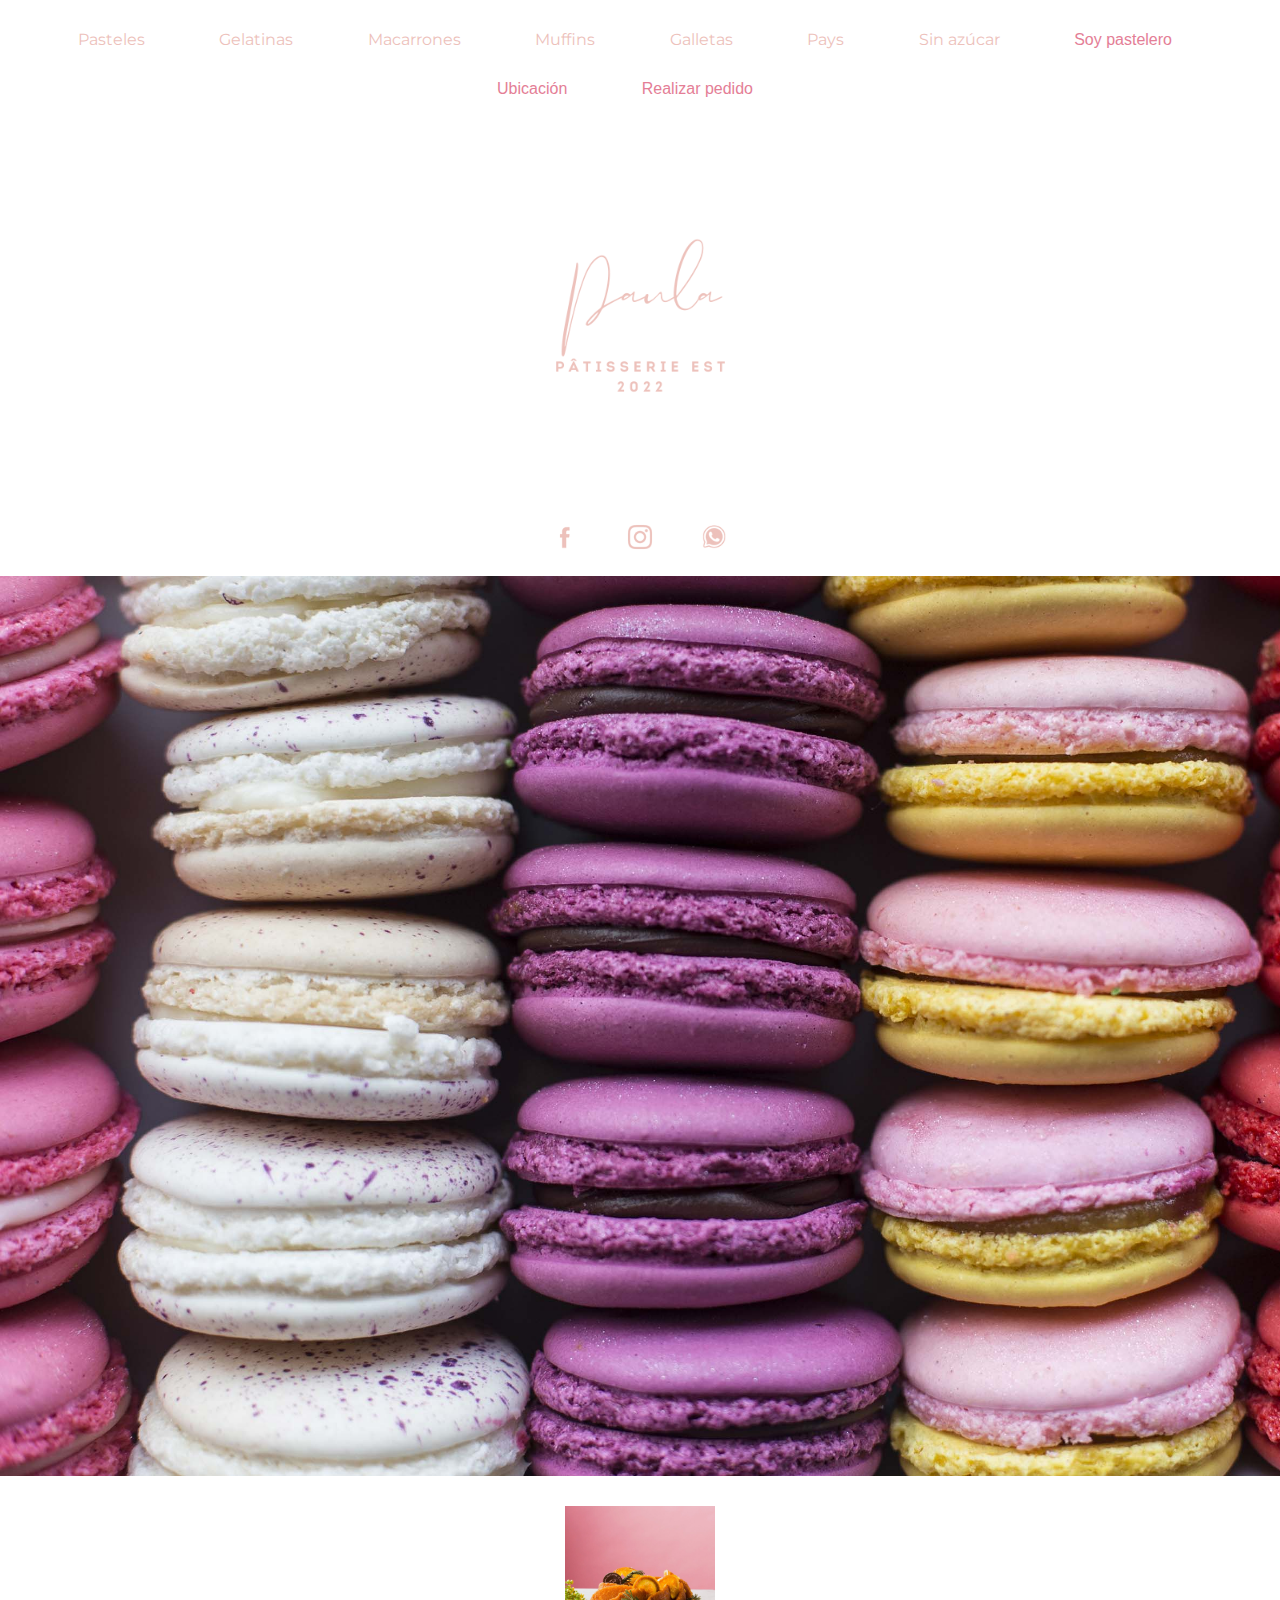
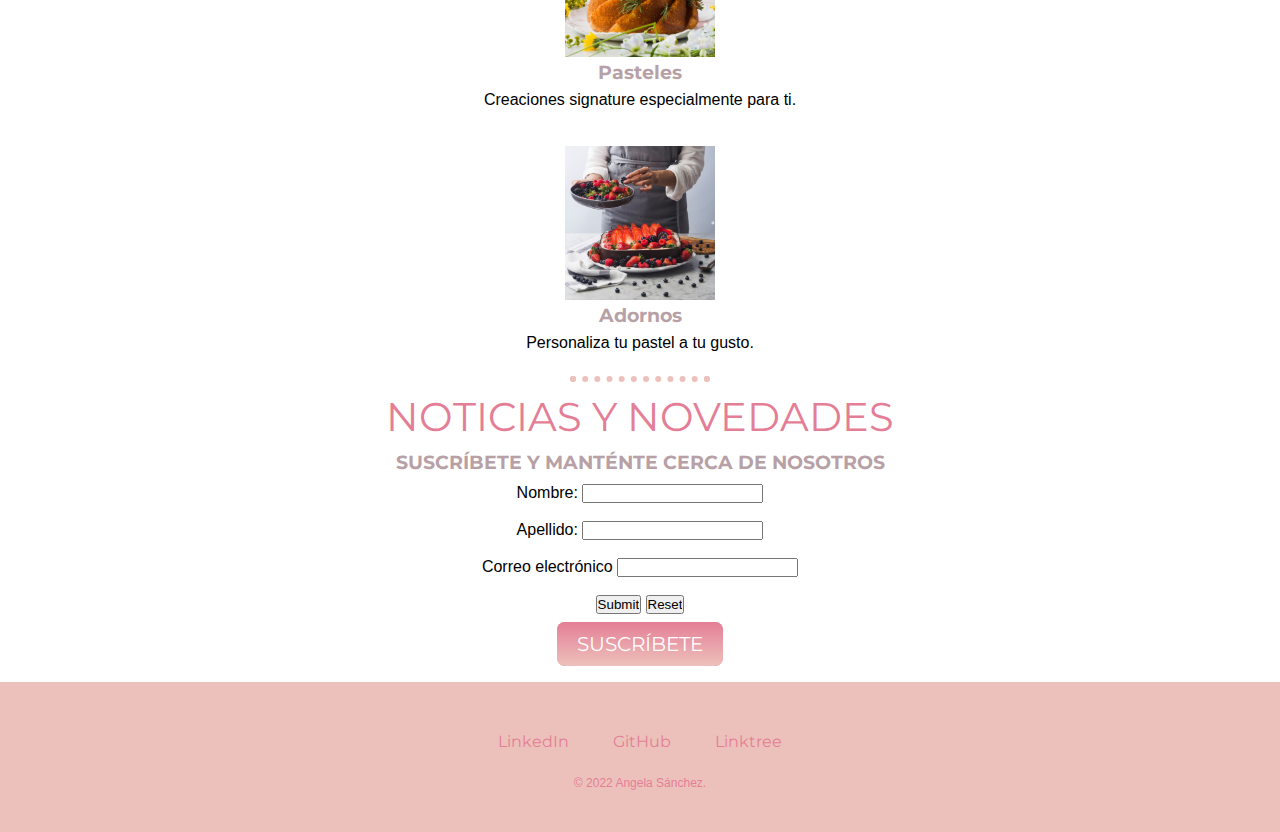
<file: index.html>
<!DOCTYPE html>
<html lang="en">
<head>
    <meta charset="UTF-8">
    <meta http-equiv="X-UA-Compatible" content="IE=edge">
    <meta name="viewport" content="width=device-width, initial-scale=1.0">
    <title>Paula Pâtisserie</title>
    <link rel="stylesheet" href="css/styles.css">
    <link rel="icon" href="images/favicon.ico">
    <link rel="preconnect" href="https://fonts.googleapis.com">
<link rel="preconnect" href="https://fonts.gstatic.com" crossorigin>
<link href="https://fonts.googleapis.com/css2?family=Merriweather&family=Montserrat&family=Sacramento&display=swap" rel="stylesheet">
</head>
<body>
    <div class=top-container>
        <div class="navbar">
            <nav>
                <ul>
                    <li><a href="sabores-adornos.html">Pasteles</a></li>
                    <li><a href="">Gelatinas</a></li>
                    <li><a href="">Macarrones</a></li>
                    <li><a href="">Muffins</a></li>
                    <li><a href="">Galletas</a></li>
                    <li><a href="">Pays</a></li>
                    <li><a href="">Sin azúcar</a></li>
                    <li><a href="pastelero.html"><span class="pastelero">Soy pastelero</span></a></li>
                    <li><a href="ubicacion.html"><span class="ubicacion">Ubicación</span></a></li>
                    <li><a href="pedido.html"><span class="pedido">Realizar pedido</span></a></li>
                </ul>
            </nav>
        </div>
        <div class="logo-image-container">
            <a href="index.html">
                <img src="images/Logo-Paula.png" class="logo">
            </a>
            <div class="social-links">
                <img src="images/fb.png" class="logo">
                <img src="images/ig.png" alt="instagram-icon">
                <img src="images/wa.png" alt="whatsapp-icon">
            </div>
        </div>
    </div>
    <div class="images-container">
        <img class="macarron" src="images/macarrones.jpg" alt="macarrones">
    </div>
    <div class="middle-container">
        <div class="skill-row">
            <a href="sabores-adornos.html">
                <img class="cake-naranja" src="images/cake-naranja.jpg" alt="pastel-naranja">
            </a>
            <h3>Pasteles</h3>
            <p>Creaciones signature especialmente para ti.</p>
        </div>
        <div class="skill-row">
            <a href="sabores-adornos.html">
                <img class="adornos" src="images/adornos.jpg" alt="adornos">
            </a>
            
            <h3>Adornos</h3>
            <p>Personaliza tu pastel a tu gusto.</p>
        </div>
    </div>
    <hr>
    <div class="formulario-container">
        <h2>NOTICIAS Y NOVEDADES</h2>
        <h3>SUSCRÍBETE Y MANTÉNTE CERCA DE NOSOTROS</h3>
            <div class="formulario">
                <form action="/accion.js" id="form1" method="post">
                    <label for="nombre">Nombre:</label>
                    <input type="text" id="nombre" name="nombre"><br><br>
                    <label for="apellido">Apellido:</label>
                    <input type="text" id="apellido" name="apellido" form="form1"><br><br>
                    <label for="correo1">Correo electrónico</label>
                    <input type="email" id="correo1" name="correo1"><br><br>
                    <input type="submit" value="Submit">
                    <input type="reset">
                </form>
                <br>
            </div>  
        <a class="btn" href="mailto:name@email.com">SUSCRÍBETE</a>
    </div>
    <div class="footer-container">   
        <a class="footer-link" href="https://www.linkedin.com/in/angela-sanchezs/">LinkedIn</a>
        <a class="footer-link" href="https://github.com/Angela-San">GitHub</a>
        <a class="footer-link" href="https://linktr.ee/Angela.Santillan">Linktree</a>
        <p class="copyright"> © 2022 Angela Sánchez.</p>
    </div>
</body>
</html>
</file>
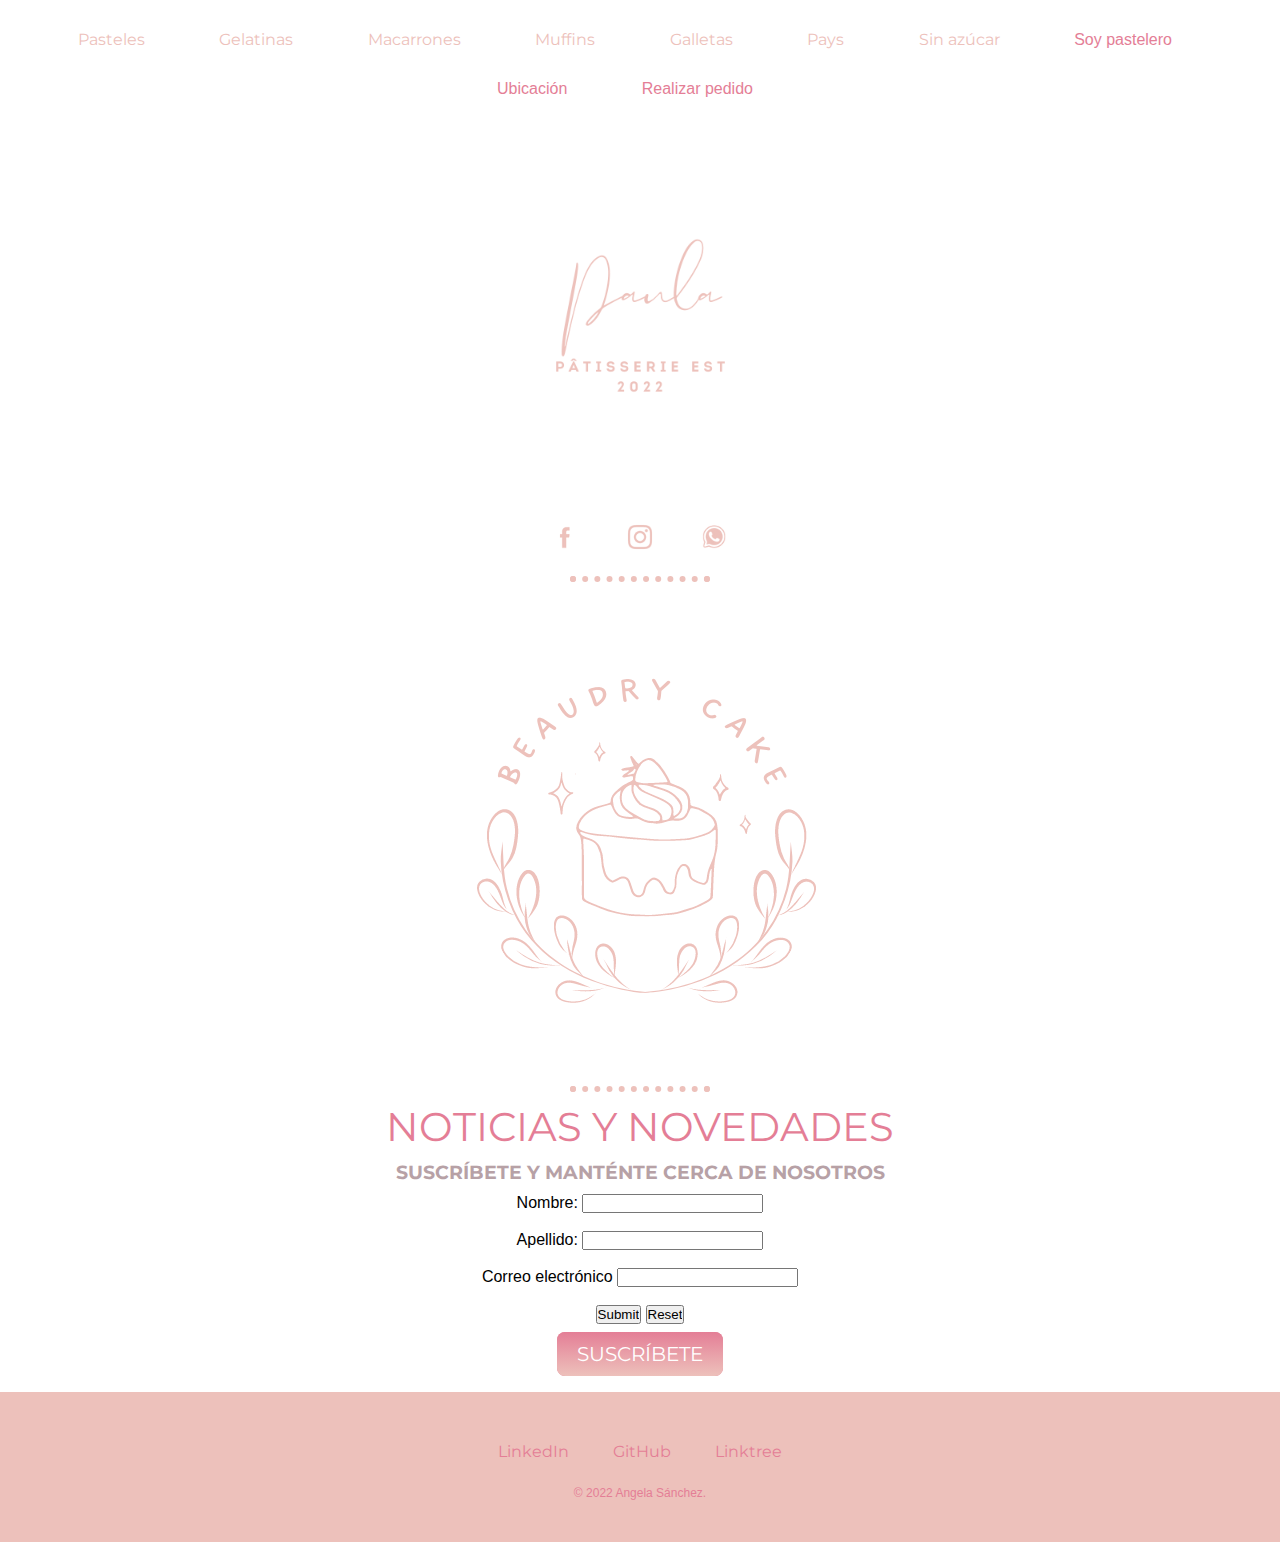
<file: pastelero.html>
<!DOCTYPE html>
<html lang="en">
<head>
    <meta charset="UTF-8">
    <meta http-equiv="X-UA-Compatible" content="IE=edge">
    <meta name="viewport" content="width=device-width, initial-scale=1.0">
    <title>Realizar pedido</title>
    <link rel="stylesheet" href="css/styles.css">
    <link rel="icon" href="images/favicon.ico">
    <link rel="preconnect" href="https://fonts.googleapis.com">
<link rel="preconnect" href="https://fonts.gstatic.com" crossorigin>
<link href="https://fonts.googleapis.com/css2?family=Merriweather&family=Montserrat&family=Sacramento&display=swap" rel="stylesheet">
</head>
<body>
    <div class=top-container>
        <div class="navbar">
            <nav>
                <ul>
                    <li><a href="sabores-adornos.html">Pasteles</a></li>
                    <li><a href="">Gelatinas</a></li>
                    <li><a href="">Macarrones</a></li>
                    <li><a href="">Muffins</a></li>
                    <li><a href="">Galletas</a></li>
                    <li><a href="">Pays</a></li>
                    <li><a href="">Sin azúcar</a></li>
                    <li><a href="pastelero.html"><span class="pastelero">Soy pastelero</span></a></li>
                    <li><a href="ubicacion.html"><span class="ubicacion">Ubicación</span></a></li>
                    <li><a href="pedido.html"><span class="pedido">Realizar pedido</span></a></li>
                </ul>
            </nav>
        </div>
        <div class="logo-image-container">
            <a href="index.html">
                <img src="images/Logo-Paula.png" class="logo">
            </a>
            <div class="social-links">
                <img src="images/fb.png" alt="facebook-icon">
                <img src="images/ig.png" alt="instagram-icon">
                <img src="images/wa.png" alt="whatsapp-icon">
            </div>
        </div>
    </div>
    <hr>
    <div class="soy-pastelero">
        <img src="images/soy pastelero.png" alt="soy-pastelero">
    </div>
    <hr>
    <div class="formulario-container">
        <h2>NOTICIAS Y NOVEDADES</h2>
        <h3>SUSCRÍBETE Y MANTÉNTE CERCA DE NOSOTROS</h3>
            <div class="formulario">
                <form action="/accion.js" id="form1" method="post">
                    <label for="nombre">Nombre:</label>
                    <input type="text" id="nombre" name="nombre"><br><br>
                    <label for="apellido">Apellido:</label>
                    <input type="text" id="apellido" name="apellido" form="form1"><br><br>
                    <label for="correo1">Correo electrónico</label>
                    <input type="email" id="correo1" name="correo1"><br><br>
                    <input type="submit" value="Submit">
                    <input type="reset">
                </form>
                <br>
            </div>  
        <a class="btn" href="mailto:name@email.com">SUSCRÍBETE</a>
    </div>
    <div class="footer-container">   
        <a class="footer-link" href="https://www.linkedin.com/in/angela-sanchezs/">LinkedIn</a>
        <a class="footer-link" href="https://github.com/Angela-San">GitHub</a>
        <a class="footer-link" href="https://linktr.ee/Angela.Santillan">Linktree</a>
        <p class="copyright"> © 2022 Angela Sánchez.</p>
    </div>
</body>
</html>
</file>
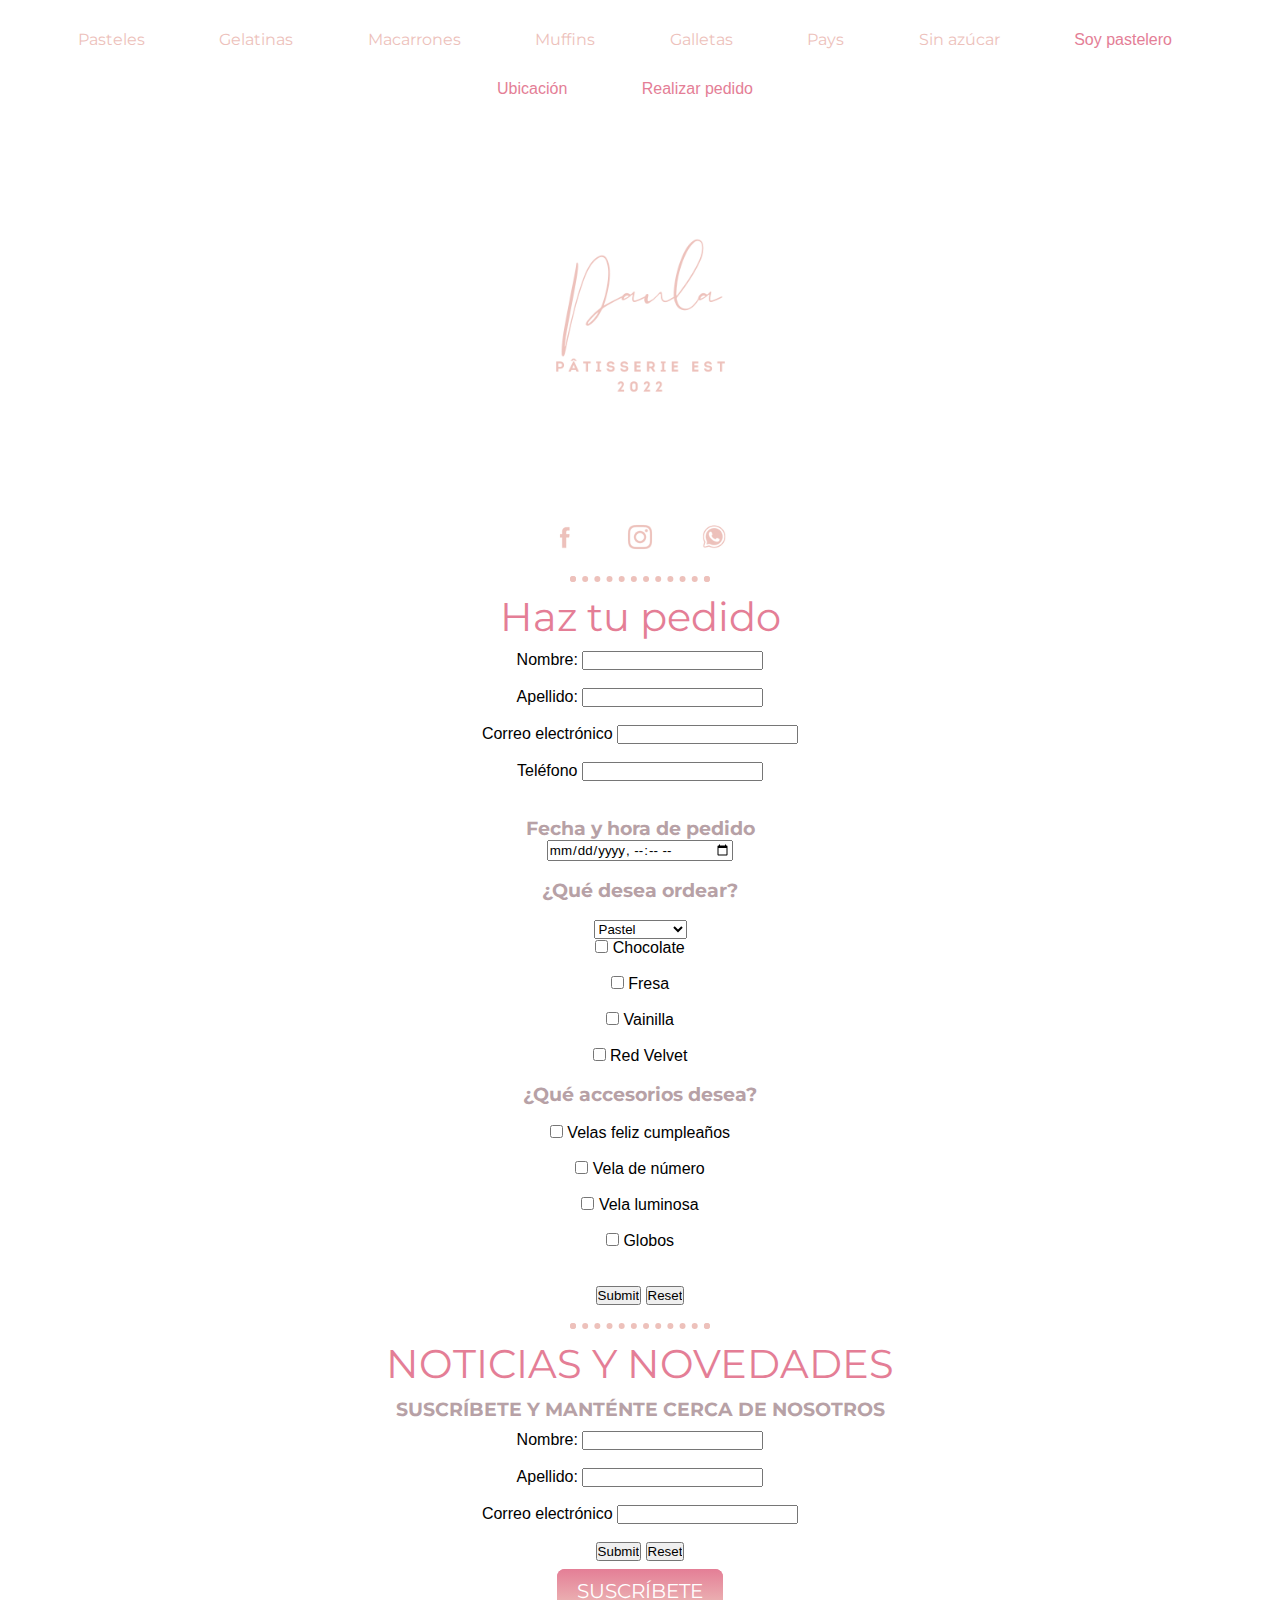
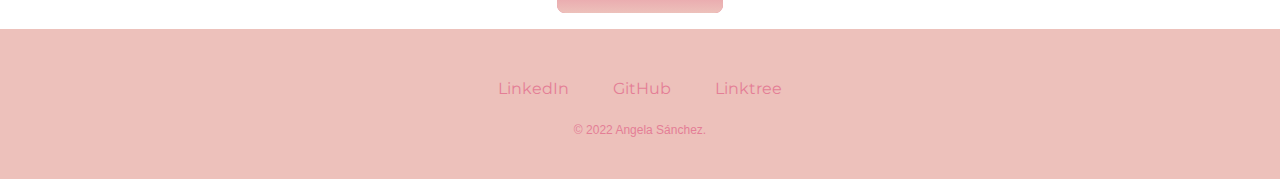
<file: pedido.html>
<!DOCTYPE html>
<html lang="en">
<head>
    <meta charset="UTF-8">
    <meta http-equiv="X-UA-Compatible" content="IE=edge">
    <meta name="viewport" content="width=device-width, initial-scale=1.0">
    <title>Realizar pedido</title>
    <link rel="stylesheet" href="css/styles.css">
    <link rel="icon" href="images/favicon.ico">
    <link rel="preconnect" href="https://fonts.googleapis.com">
<link rel="preconnect" href="https://fonts.gstatic.com" crossorigin>
<link href="https://fonts.googleapis.com/css2?family=Merriweather&family=Montserrat&family=Sacramento&display=swap" rel="stylesheet">
</head>
<body>
    <div class=top-container>
        <div class="navbar">
            <nav>
                <ul>
                    <li><a href="sabores-adornos.html">Pasteles</a></li>
                    <li><a href="">Gelatinas</a></li>
                    <li><a href="">Macarrones</a></li>
                    <li><a href="">Muffins</a></li>
                    <li><a href="">Galletas</a></li>
                    <li><a href="">Pays</a></li>
                    <li><a href="">Sin azúcar</a></li>
                    <li><a href="pastelero.html"><span class="pastelero">Soy pastelero</span></a></li>
                    <li><a href="ubicacion.html"><span class="ubicacion">Ubicación</span></a></li>
                    <li><a href="pedido.html"><span class="pedido">Realizar pedido</span></a></li>
                </ul>
            </nav>
        </div>
        <div class="logo-image-container">
            <a href="index.html">
                <img src="images/Logo-Paula.png" class="logo">
            </a>
            <div class="social-links">
                <img src="images/fb.png" alt="facebook-icon">
                <img src="images/ig.png" alt="instagram-icon">
                <img src="images/wa.png" alt="whatsapp-icon">
            </div>
        </div>
    </div>
    <hr>
    <div class="pedido-container">
        <h2>Haz tu pedido</h2>
        <form action="/accion.js" id="form1" method="post">
            <label for="nombre">Nombre:</label>
            <input type="text" id="nombre" name="nombre"><br><br>
            <label for="apellido">Apellido:</label>
            <input type="text" id="apellido" name="apellido" form="form1"><br><br>
            <label for="correo1">Correo electrónico</label>
            <input type="email" id="correo1" name="correo1"><br><br>
            <label for="tel1">Teléfono</label>
            <input type="tel" id="tel1" name="tel1" maxlength="10"><br><br>
        </form>
        <br>
        <h3>Fecha y hora de pedido</h3>
        <input type="datetime-local" id="fecha2" name="fecha2"><br><br>
        <label for="pasteles"><h3>¿Qué desea ordear?</h3></label><br>
        <select id="pasteles" name="pasteles">
            <option value="pastel">Pastel</option>
            <option value="gelatina">Gelatina</option>
            <option value="macarrones">Macarrones</option>
            <option value="muffins">Muffins</option>
            <option value="macarrones">Galletas</option>
            <option value="muffins">Pay</option>
            <option value="muffins">Sin azúcar</option>
        </select>
        <br>
        <input type="checkbox" id="topping1" name="topping1" value="chocolate">
        <label for="topping1">Chocolate</label><br><br>
        <input type="checkbox" id="topping2" name="topping2" value="fresa">
        <label for="topping2">Fresa</label><br><br>
        <input type="checkbox" id="topping3" name="topping3" value="vainilla">
        <label for="topping3">Vainilla</label><br><br>
        <input type="checkbox" id="topping4" name="topping4" value="red-velvet">
        <label for="topping3">Red Velvet</label><br><br>
        <h3>¿Qué accesorios desea?</h3><br>
        <input type="checkbox" id="accesorio1" name="accesprop1" value="vela-feliz">
        <label for="topping1">Velas feliz cumpleaños</label><br><br>
        <input type="checkbox" id="accesorio2" name="accesorio2" value="vela-número">
        <label for="topping2">Vela de número</label><br><br>
        <input type="checkbox" id="accesorio3" name="accesorio3" value="vela-luminosa">
        <label for="topping3">Vela luminosa</label><br><br>
        <input type="checkbox" id="accesorio4" name="accesorio4" value="globo">
        <label for="topping3">Globos</label><br><br><br>
        <input type="submit" value="Submit">
        <input type="reset">
        <br><br>
    </div>
    <hr>
    <div class="formulario-container">
        <h2>NOTICIAS Y NOVEDADES</h2>
        <h3>SUSCRÍBETE Y MANTÉNTE CERCA DE NOSOTROS</h3>
            <div class="formulario">
                <form action="/accion.js" id="form1" method="post">
                    <label for="nombre">Nombre:</label>
                    <input type="text" id="nombre" name="nombre"><br><br>
                    <label for="apellido">Apellido:</label>
                    <input type="text" id="apellido" name="apellido" form="form1"><br><br>
                    <label for="correo1">Correo electrónico</label>
                    <input type="email" id="correo1" name="correo1"><br><br>
                    <input type="submit" value="Submit">
                    <input type="reset">
                </form>
                <br>
            </div>  
        <a class="btn" href="mailto:name@email.com">SUSCRÍBETE</a>
    </div>
    <div class="footer-container">   
        <a class="footer-link" href="https://www.linkedin.com/in/angela-sanchezs/">LinkedIn</a>
        <a class="footer-link" href="https://github.com/Angela-San">GitHub</a>
        <a class="footer-link" href="https://linktr.ee/Angela.Santillan">Linktree</a>
        <p class="copyright"> © 2022 Angela Sánchez.</p>
    </div>
    
</body>
</html>
</file>
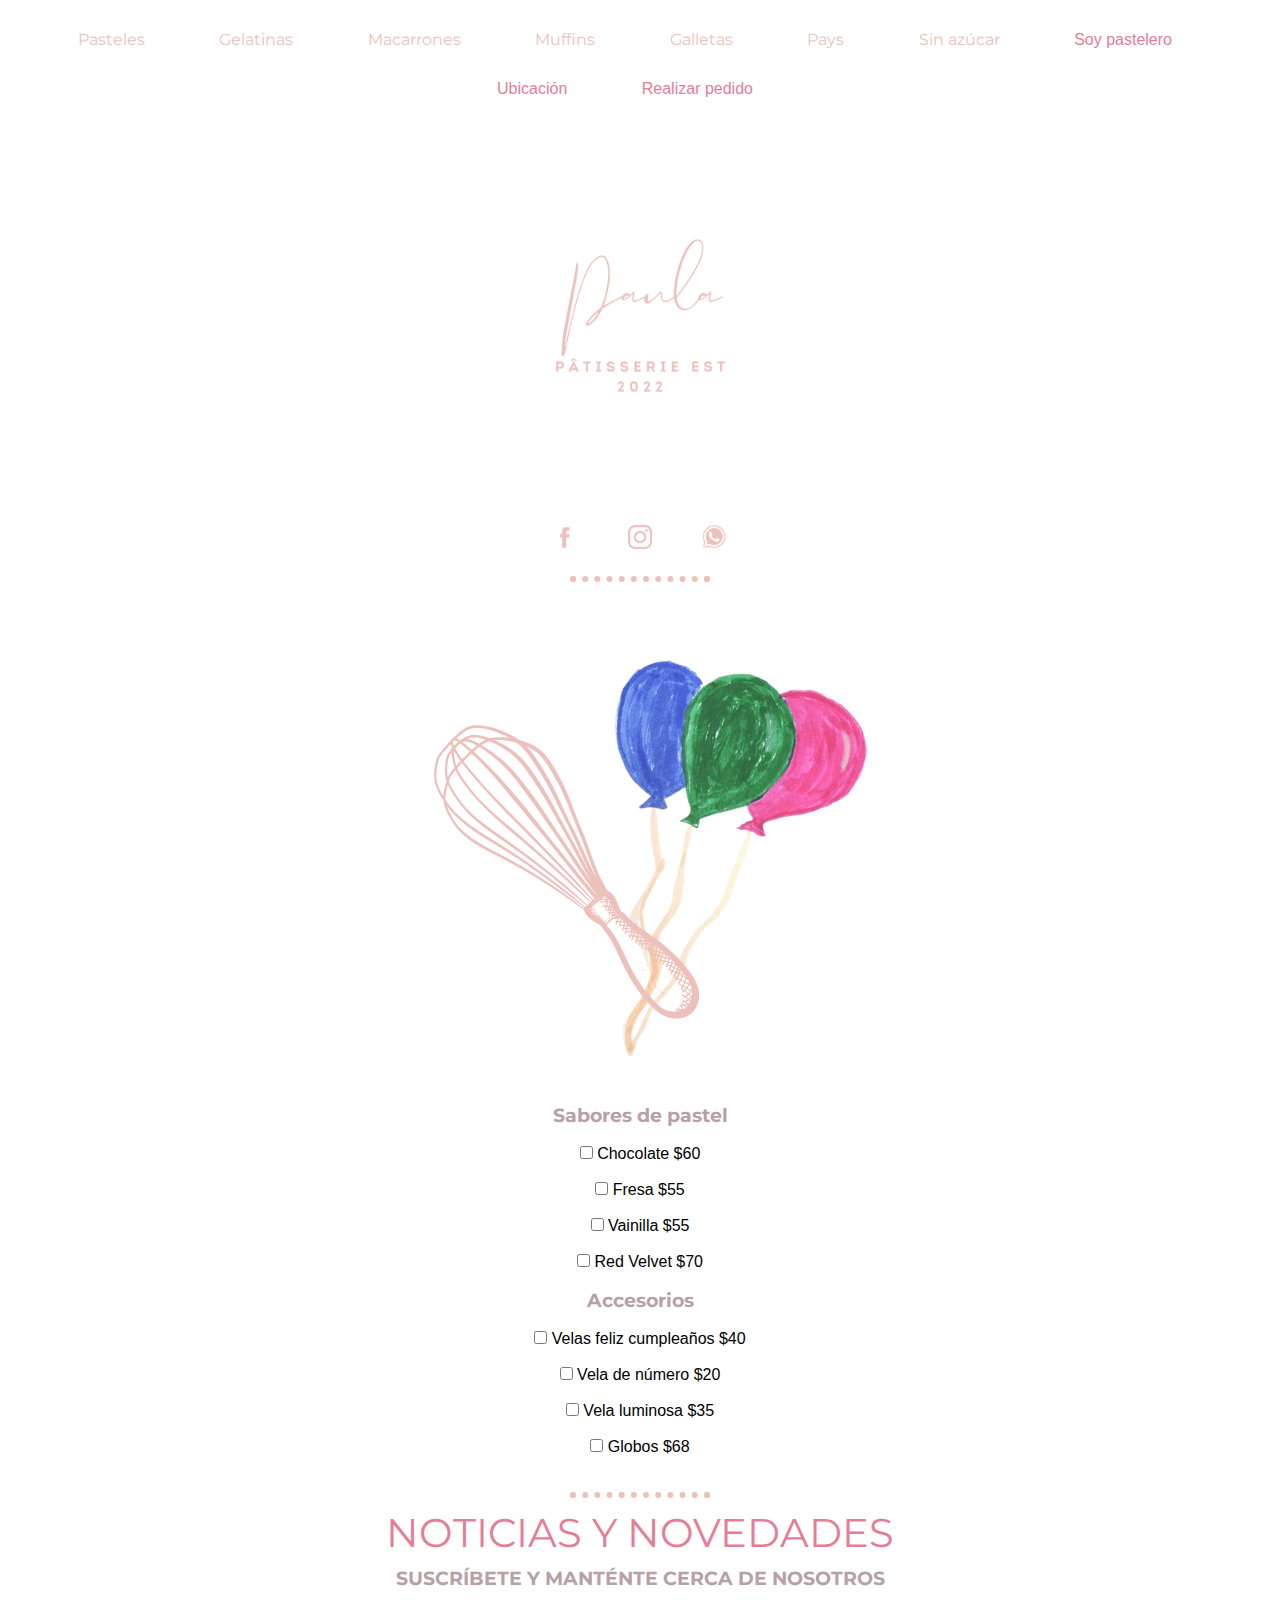
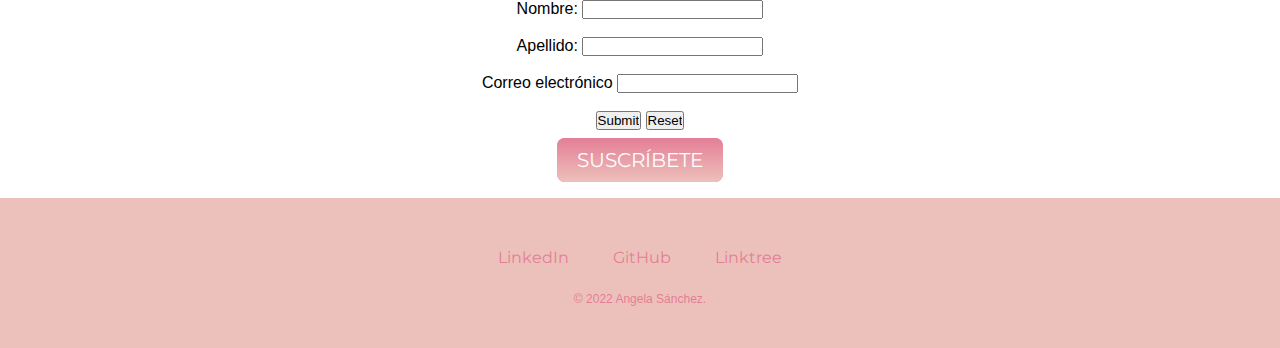
<file: sabores-adornos.html>
<!DOCTYPE html>
<html lang="en">
<head>
    <meta charset="UTF-8">
    <meta http-equiv="X-UA-Compatible" content="IE=edge">
    <meta name="viewport" content="width=device-width, initial-scale=1.0">
    <title>Realizar pedido</title>
    <link rel="stylesheet" href="css/styles.css">
    <link rel="icon" href="images/favicon.ico">
    <link rel="preconnect" href="https://fonts.googleapis.com">
<link rel="preconnect" href="https://fonts.gstatic.com" crossorigin>
<link href="https://fonts.googleapis.com/css2?family=Merriweather&family=Montserrat&family=Sacramento&display=swap" rel="stylesheet">
</head>
<body>
    <div class=top-container>
        <div class="navbar">
            <nav>
                <ul>
                    <li><a href="sabores-adornos.html">Pasteles</a></li>
                    <li><a href="">Gelatinas</a></li>
                    <li><a href="">Macarrones</a></li>
                    <li><a href="">Muffins</a></li>
                    <li><a href="">Galletas</a></li>
                    <li><a href="">Pays</a></li>
                    <li><a href="">Sin azúcar</a></li>
                    <li><a href="pastelero.html"><span class="pastelero">Soy pastelero</span></a></li>
                    <li><a href="ubicacion.html"><span class="ubicacion">Ubicación</span></a></li>
                    <li><a href="pedido.html"><span class="pedido">Realizar pedido</span></a></li>
                </ul>
            </nav>
        </div>
        <div class="logo-image-container">
            <a href="index.html">
                <img src="images/Logo-Paula.png" class="logo">
            </a>
            <div class="social-links">
                <img src="images/fb.png" alt="facebook-icon">
                <img src="images/ig.png" alt="instagram-icon">
                <img src="images/wa.png" alt="whatsapp-icon">
            </div>
        </div>
    </div>
    <hr>
    <div class="sabores-adornos">
        <img src="images/sabores.png" alt="sabores-adornos"><br><br>
        <h3>Sabores de pastel</h3><br>
        <input type="checkbox" id="topping1" name="topping1" value="chocolate">
        <label for="topping1">Chocolate $60</label><br><br>
        <input type="checkbox" id="topping2" name="topping2" value="fresa">
        <label for="topping2">Fresa $55</label><br><br>
        <input type="checkbox" id="topping3" name="topping3" value="vainilla">
        <label for="topping3">Vainilla $55</label><br><br>
        <input type="checkbox" id="topping4" name="topping4" value="red-velvet">
        <label for="topping3">Red Velvet $70</label><br><br>
        <h3>Accesorios</h3><br>
        <input type="checkbox" id="accesorio1" name="accesprop1" value="vela-feliz">
        <label for="topping1">Velas feliz cumpleaños $40</label><br><br>
        <input type="checkbox" id="accesorio2" name="accesorio2" value="vela-número">
        <label for="topping2">Vela de número $20</label><br><br>
        <input type="checkbox" id="accesorio3" name="accesorio3" value="vela-luminosa">
        <label for="topping3">Vela luminosa $35</label><br><br>
        <input type="checkbox" id="accesorio4" name="accesorio4" value="globo">
        <label for="topping3">Globos $68</label><br><br><br>
    </div>
    <hr>
    <div class="formulario-container">
        <h2>NOTICIAS Y NOVEDADES</h2>
        <h3>SUSCRÍBETE Y MANTÉNTE CERCA DE NOSOTROS</h3>
            <div class="formulario">
                <form action="/accion.js" id="form1" method="post">
                    <label for="nombre">Nombre:</label>
                    <input type="text" id="nombre" name="nombre"><br><br>
                    <label for="apellido">Apellido:</label>
                    <input type="text" id="apellido" name="apellido" form="form1"><br><br>
                    <label for="correo1">Correo electrónico</label>
                    <input type="email" id="correo1" name="correo1"><br><br>
                    <input type="submit" value="Submit">
                    <input type="reset">
                </form>
                <br>
            </div>  
        <a class="btn" href="mailto:name@email.com">SUSCRÍBETE</a>
    </div>
    <div class="footer-container">   
        <a class="footer-link" href="https://www.linkedin.com/in/angela-sanchezs/">LinkedIn</a>
        <a class="footer-link" href="https://github.com/Angela-San">GitHub</a>
        <a class="footer-link" href="https://linktr.ee/Angela.Santillan">Linktree</a>
        <p class="copyright"> © 2022 Angela Sánchez.</p>
    </div>
</body>
</html>
</file>
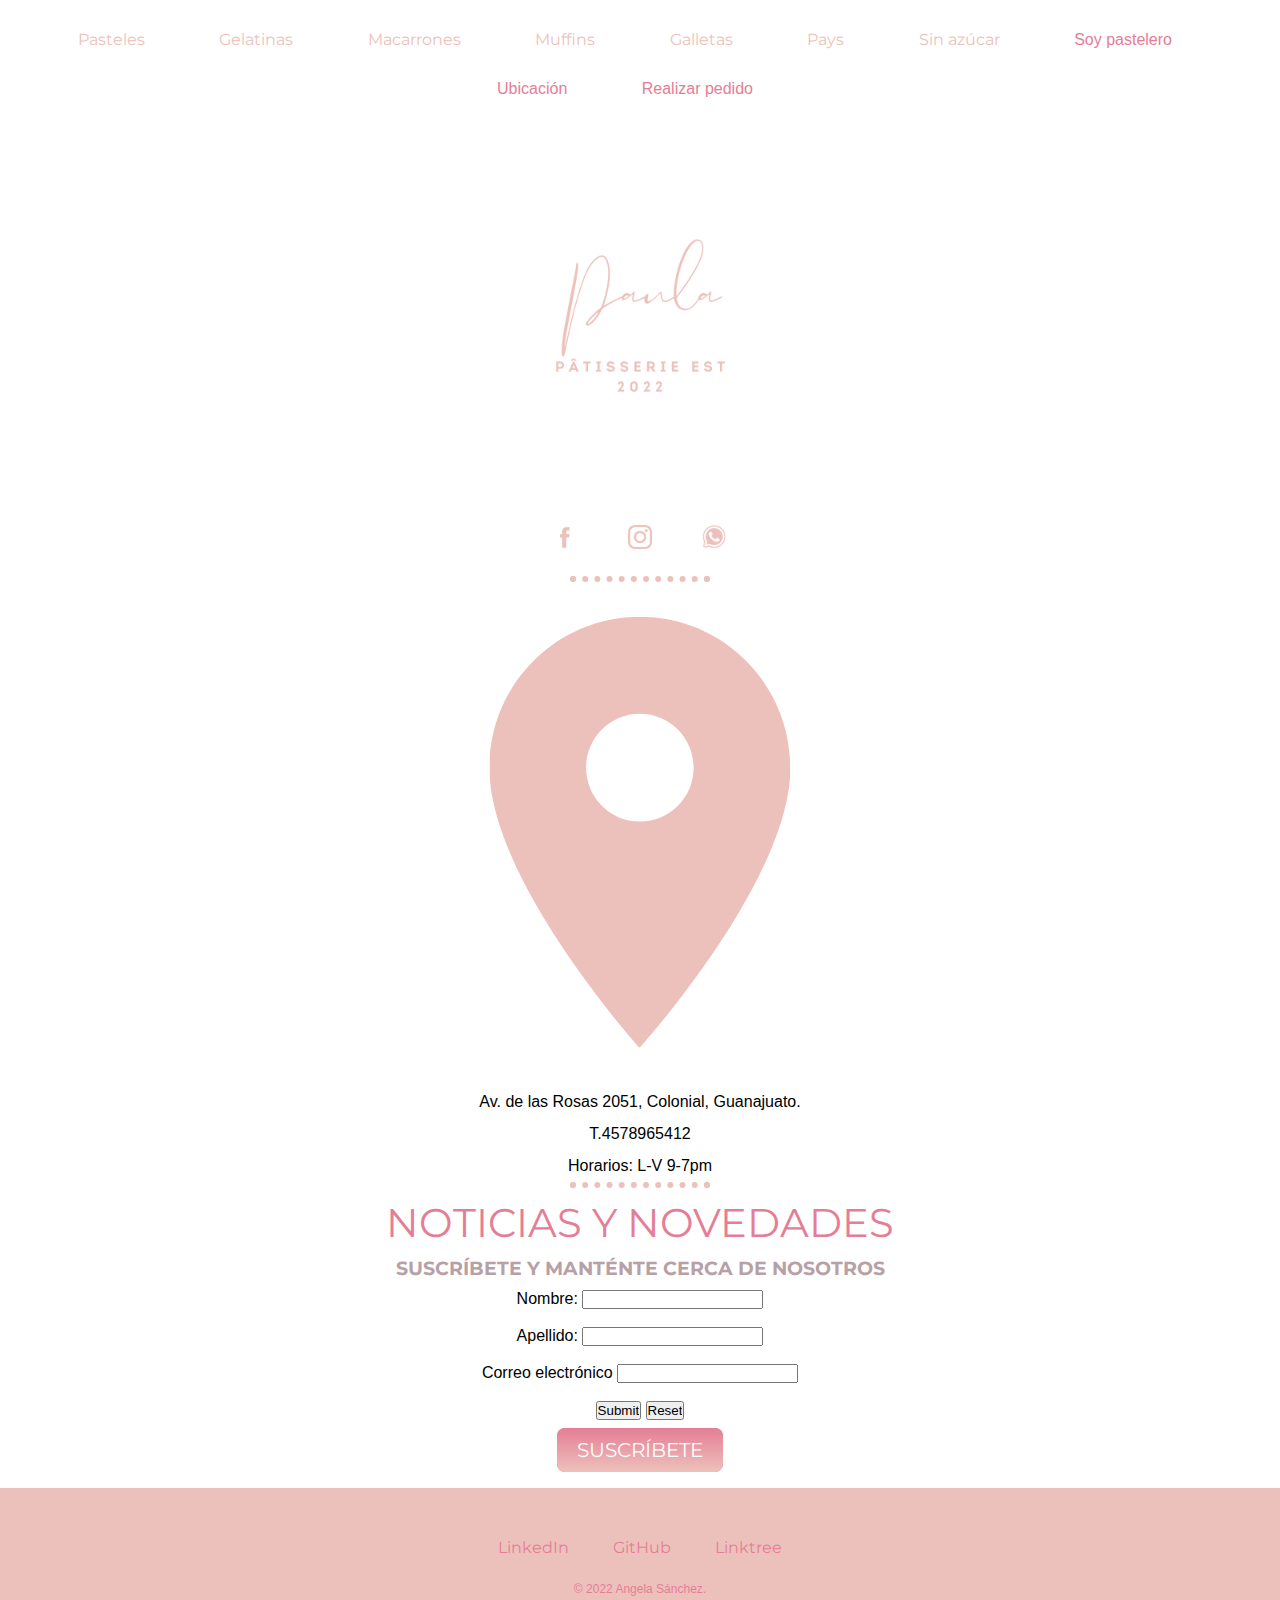
<file: ubicacion.html>
<!DOCTYPE html>
<html lang="en">
<head>
    <meta charset="UTF-8">
    <meta http-equiv="X-UA-Compatible" content="IE=edge">
    <meta name="viewport" content="width=device-width, initial-scale=1.0">
    <title>Ubicación</title>
    <link rel="stylesheet" href="css/styles.css">
    <link rel="icon" href="images/favicon.ico">
    <link rel="preconnect" href="https://fonts.googleapis.com">
<link rel="preconnect" href="https://fonts.gstatic.com" crossorigin>
<link href="https://fonts.googleapis.com/css2?family=Merriweather&family=Montserrat&family=Sacramento&display=swap" rel="stylesheet">
</head>
<body>
    <div class=top-container>
        <div class="navbar">
            <nav>
                <ul>
                    <li><a href="sabores-adornos.html">Pasteles</a></li>
                    <li><a href="">Gelatinas</a></li>
                    <li><a href="">Macarrones</a></li>
                    <li><a href="">Muffins</a></li>
                    <li><a href="">Galletas</a></li>
                    <li><a href="">Pays</a></li>
                    <li><a href="">Sin azúcar</a></li>
                    <li><a href="pastelero.html"><span class="pastelero">Soy pastelero</span></a></li>
                    <li><a href="ubicacion.html"><span class="ubicacion">Ubicación</span></a></li>
                    <li><a href="pedido.html"><span class="pedido">Realizar pedido</span></a></li>
                </ul>
            </nav>
        </div>
        <div class="logo-image-container">
            <a href="index.html">
                <img src="images/Logo-Paula.png" class="logo">
            </a>
            <div class="social-links">
                <img src="images/fb.png" alt="facebook-icon">
                <img src="images/ig.png" alt="instagram-icon">
                <img src="images/wa.png" alt="whatsapp-icon">
            </div>
        </div>
    </div>
    <hr>
    <div class="ubicacion">
        <img src="images/ubicacion.png" alt="ubicacion">
        <p>Av. de las Rosas 2051, Colonial, Guanajuato.</p>
        <p>T.4578965412</p>
        <p>Horarios: L-V 9-7pm</p>
    </div>
    <hr>
    <div class="formulario-container">
        <h2>NOTICIAS Y NOVEDADES</h2>
        <h3>SUSCRÍBETE Y MANTÉNTE CERCA DE NOSOTROS</h3>
            <div class="formulario">
                <form action="/accion.js" id="form1" method="post">
                    <label for="nombre">Nombre:</label>
                    <input type="text" id="nombre" name="nombre"><br><br>
                    <label for="apellido">Apellido:</label>
                    <input type="text" id="apellido" name="apellido" form="form1"><br><br>
                    <label for="correo1">Correo electrónico</label>
                    <input type="email" id="correo1" name="correo1"><br><br>
                    <input type="submit" value="Submit">
                    <input type="reset">
                </form>
                <br>
            </div>  
        <a class="btn" href="mailto:name@email.com">SUSCRÍBETE</a>
    </div>
    <div class="footer-container">   
        <a class="footer-link" href="https://www.linkedin.com/in/angela-sanchezs/">LinkedIn</a>
        <a class="footer-link" href="https://github.com/Angela-San">GitHub</a>
        <a class="footer-link" href="https://linktr.ee/Angela.Santillan">Linktree</a>
        <p class="copyright"> © 2022 Angela Sánchez.</p>
    </div>
</body>
</html>
</file>
<file: css/styles.css>
/* HTML style part */

body {
    text-align: center;
}
*{
    margin: 0;
    padding: 0;
    font-family: sans-serif;
}

nav {
    flex: 1;
    text-align: center;
    
}

nav ul li {
    list-style: none;
    display: inline-block;
    margin-right: 30px;
    margin-top: 30px;
}
nav ul li a {
    text-decoration: none;
    color: #EDC1BB;
    font-size: 14;
}

nav ul li a:hover{
    color: #B7A1A6;
    
}

nav ul li a span {
    text-decoration: none;
    color: #e47e96;
    font-size: 14;
}
nav ul li a span:hover{
    color: #EDC1BB;
    
}

a {
    color: #e47e96;
    font-family: 'Montserrat', sans-serif;
    margin: 10px 20px;
    text-decoration: none;
}

a:hover {
    color: #EFD593;
}

hr {
    color: #EDC1BB;
    border: dotted #EDC1BB 6px;
    border-bottom: none;
    width: 10%;
    margin: 0px auto;
}


h2 {
    font-family: 'Montserrat', sans-serif;
    font-size: 2.5rem;
    color: #e47e96;
    font-weight: normal;
    padding-bottom: 10px;
    padding-top: 10px;
}

h3{
    font-family: 'Montserrat', sans-serif;
    color: #B7A1A6;
}

p {
    line-height: 2;
}


/* CSS style part */

.logo-image-container {
    margin-top: 0px;
    margin-bottom: 0px;
}

.logo {
    width: 400px;
    cursor: pointer; 
    margin: 0 auto 0 auto;
}

.social-links img {
    height: 30px;
    width: 30px;
    margin: 20px;
    cursor: pointer;
}

.social-links {
    text-align: center;
}

.navbar {
    width: 100%;
    display: flex;
    align-items: center;
    position:static;
}

.images-container {
    margin-top: 0px;
    margin-bottom: 0px;
    height: 900px;
    background-color: #EDC1BB;
}

.macarron {
    margin-top: 0px;
    margin-bottom: 0px;
    height: 900px;
    width: auto;
}
.middle-container {
    margin-bottom: 0px;
    height: 500px;
    background-color: none;
    position: relative;
    margin-top: auto;
}


.skill-row {
    width: 100%;
    margin: 100px auto 100px auto;
    text-align: center;
    margin-top: 0px;
    margin-bottom: 0px;
}

.cake-naranja{
    width: 150px;
    margin: 0 auto 0 auto;
    padding-top: 30px;
}

.adornos {
    width: 150px;
    margin: 0 auto 0 auto;
    padding-top: 30px;
}

.copyright {
    color: #e47e96;
    font-size: 0.75rem;
    padding: 20px 0;
}

/* CSS style part  
.contact-info-container {
    margin-top: 0px;
    margin-bottom: 0px;
    height: 300px;
    background-color: #86b3e6;
}

.sabores-pastel {
    margin-top: 0px;
    margin-bottom: 0px;
    height: 300px;
    background-color: #cfab67;
}

.adornos-pastel {
    margin-top: 0px;
    margin-bottom: 0px;
    height: 300px;
    background-color: #9d67cf; 
}

*/

.formulario-container {
    margin-top: 0px;
    margin-bottom: 0px;
    height: 300px;
    background-color: NONE;
    position: relative;
    margin-top: auto;
}

.formulario {
    margin-top: 10px;
}
.btn {
    background: #e47e96;
    background-image: -webkit-linear-gradient(top, #E47E96, #EDC1BB);
    background-image: -moz-linear-gradient(top, #E47E96, #EDC1BB);
    background-image: -ms-linear-gradient(top, #E47E96, #EDC1BB);
    background-image: -o-linear-gradient(top, #E47E96, #EDC1BB);
    background-image: linear-gradient(to bottom, #E47E96, #EDC1BB);
    -webkit-border-radius: 8;
    -moz-border-radius: 8;
    border-radius: 8px;
    font-family: 'Montserrat', sans-serif;
    color: #FFFFFF;
    font-size: 20px;
    padding: 10px 20px 10px 20px;
    text-decoration: none;
  }
  
  .btn:hover {
    background: #EDC1BB;
    background-image: -webkit-linear-gradient(top, #EDC1BB, #E47E96);
    background-image: -moz-linear-gradient(top, #edc1bb, #E47E96);
    background-image: -ms-linear-gradient(top, #EDC1BB, #E47E96);
    background-image: -o-linear-gradient(top, #EDC1BB, #E47E96);
    background-image: linear-gradient(to bottom, #EDC1BB, #E47E96);
    text-decoration: none;
  }
.footer-container {
    margin-top: 0px;
    margin-bottom: 0px;
    height: 100px;
    background-color: #EDC1BB;
    position: relative;
    margin-top: auto;
    padding-top: 50px;

}
</file>
